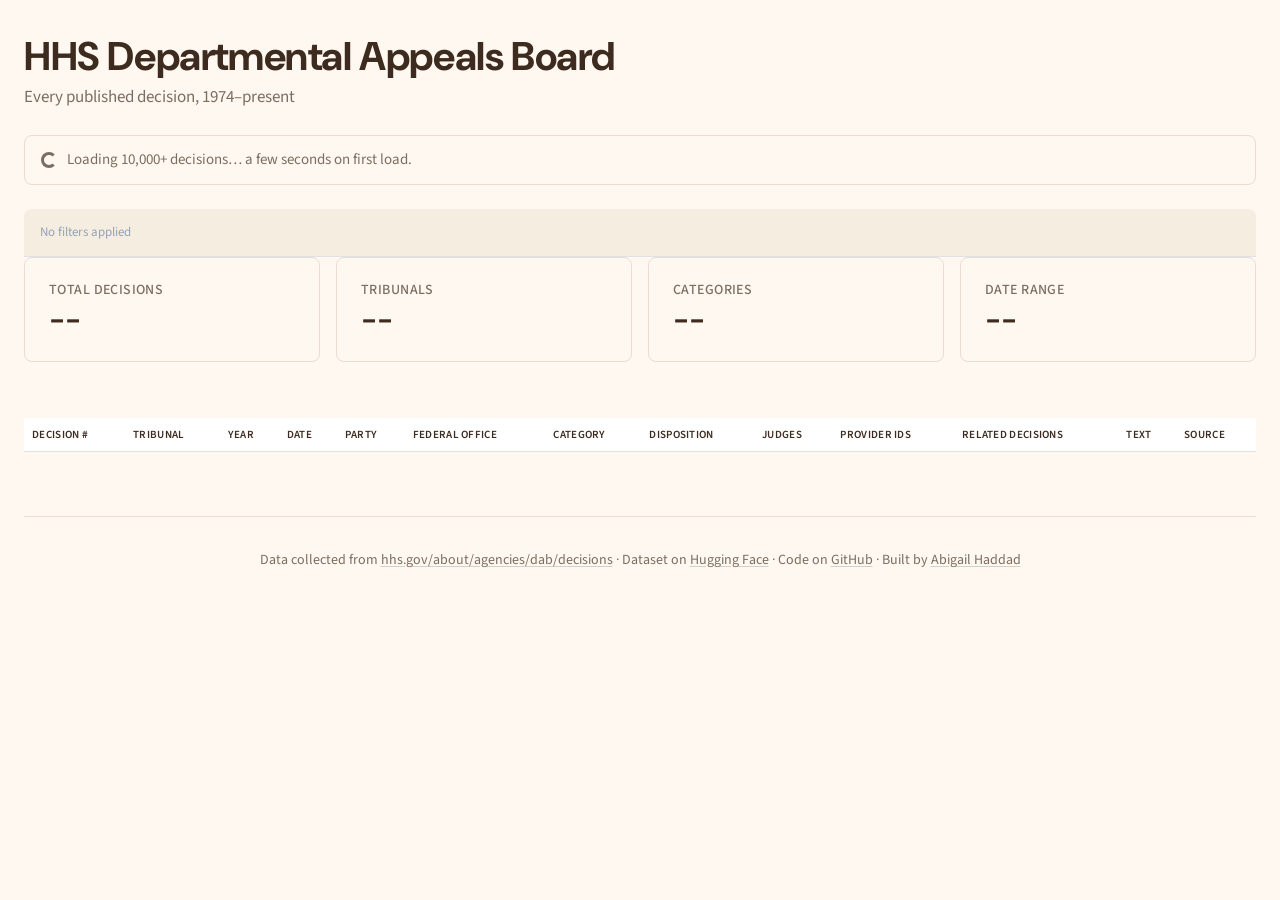
<file: web/index.html>
<!DOCTYPE html>
<html lang="en">
<head>
    <meta charset="UTF-8">
    <meta name="viewport" content="width=device-width, initial-scale=1.0">
    <title>HHS DAB Decisions</title>
    <meta name="description" content="Every published decision of the HHS Departmental Appeals Board, 1974 to present, searchable and filterable, with a downloadable CSV.">
    <meta property="og:type" content="website">
    <meta property="og:title" content="HHS Departmental Appeals Board decisions">
    <meta property="og:description" content="Every published decision of the HHS Departmental Appeals Board, 1974 to present, searchable and filterable, with a downloadable CSV.">
    <meta property="og:url" content="https://hhs-dab.abigailhaddad.com/">
    <meta name="twitter:card" content="summary">
    <link rel="icon" href="data:image/svg+xml,%3Csvg xmlns='http://www.w3.org/2000/svg' viewBox='0 0 32 32'%3E%3Crect width='32' height='32' rx='6' fill='%232D6A4F'/%3E%3Crect x='7' y='17' width='4' height='8' fill='%23FFF8F0'/%3E%3Crect x='14' y='9' width='4' height='16' fill='%23FFF8F0'/%3E%3Crect x='21' y='13' width='4' height='12' fill='%23FFF8F0'/%3E%3C/svg%3E">
    <link rel="preconnect" href="https://fonts.googleapis.com">
    <link rel="preconnect" href="https://fonts.gstatic.com" crossorigin>
    <link href="https://fonts.googleapis.com/css2?family=DM+Sans:wght@400;500;600;700&family=Source+Sans+3:wght@400;500;600&display=swap" rel="stylesheet">
    <link href="https://cdn.jsdelivr.net/npm/bootstrap@5.3.3/dist/css/bootstrap.min.css" rel="stylesheet">
    <link href="https://cdn.datatables.net/1.13.6/css/dataTables.bootstrap5.min.css" rel="stylesheet">
    <link rel="stylesheet" href="shared/shared.css">
    <link rel="stylesheet" href="site.css">
    <style>
        .dataTables_wrapper .row { margin: 0; }
        .dataTables_wrapper .row > div { padding: 0; }
        .view-link { cursor: pointer; }
        #loadingBanner {
            display: flex; align-items: center; gap: 0.6rem;
            padding: 0.75rem 1rem; margin-bottom: 1rem;
            background: var(--color-bg); border: 1px solid var(--color-border);
            border-radius: var(--card-radius); color: var(--color-text-muted);
        }
        #loadingBanner.error { color: #a94442; border-color: #a94442; }
    </style>
</head>
<body>
    <div class="site-container">
        <header class="site-header">
            <h1>HHS Departmental Appeals Board</h1>
            <p class="site-subtitle">Every published decision, 1974&ndash;present</p>
        </header>

        <div id="loadingBanner">
            <div class="spinner-border spinner-border-sm" role="status" aria-hidden="true"></div>
            <span>Loading 10,000+ decisions&hellip; a few seconds on first load.</span>
        </div>

        <div id="toolbarButtons" class="toolbar-row"></div>
        <div class="filters-bar-container">
            <div class="filters-bar" id="filtersBar">
                <span class="filters-bar-empty">No filters applied</span>
            </div>
        </div>

        <div class="stats-row">
            <div class="stat-card">
                <h3>Total Decisions</h3>
                <div class="stat-value" id="statTotal">--</div>
            </div>
            <div class="stat-card">
                <h3>Tribunals</h3>
                <div class="stat-value" id="statTribunals">--</div>
            </div>
            <div class="stat-card">
                <h3>Categories</h3>
                <div class="stat-value" id="statCategories">--</div>
            </div>
            <div class="stat-card">
                <h3>Date Range</h3>
                <div class="stat-value" id="statDateRange">--</div>
            </div>
        </div>

        <div class="panels-row">
            <div class="panel" id="appealOutcomes"></div>
            <div class="panel" id="volumeByYear"></div>
        </div>

        <div class="table-scroll-wrapper">
            <table id="decisionsTable" class="table" style="width:100%">
                <thead>
                    <tr>
                        <th>Decision #</th>
                        <th>Tribunal</th>
                        <th>Year</th>
                        <th>Date</th>
                        <th>Party</th>
                        <th>Federal Office</th>
                        <th>Category</th>
                        <th>Disposition</th>
                        <th>Judges</th>
                        <th>Provider IDs</th>
                        <th>Related Decisions</th>
                        <th>Text</th>
                        <th>Source</th>
                    </tr>
                </thead>
                <tbody></tbody>
            </table>
        </div>

        <footer class="site-footer">
            <p>Data collected from <a href="https://www.hhs.gov/about/agencies/dab/decisions/">hhs.gov/about/agencies/dab/decisions</a> &middot;
            Dataset on <a href="https://huggingface.co/datasets/abigailhaddad/hhs-dab-decisions">Hugging Face</a> &middot;
            Code on <a href="https://github.com/abigailhaddad/HHS_DAB_Collect-Sort">GitHub</a> &middot;
            Built by <a href="https://abigailhaddad.com">Abigail Haddad</a></p>
        </footer>
    </div>

    <script src="https://cdn.jsdelivr.net/npm/bootstrap@5.3.3/dist/js/bootstrap.bundle.min.js"></script>
    <script src="https://code.jquery.com/jquery-3.7.1.min.js"></script>
    <script src="https://cdn.datatables.net/1.13.6/js/jquery.dataTables.min.js"></script>
    <script src="https://cdn.datatables.net/1.13.6/js/dataTables.bootstrap5.min.js"></script>
    <script src="shared/shared.js"></script>
    <script type="module" src="app.js"></script>
</body>
</html>
</file>
<file: web/site.css>
/* Page layout + theme for the DAB explorer. shared-ui's shared.css only
   covers filter bar / DataTables / modal styling; this is the part that used
   to live in usajobs_historical's older shared.css alongside its own JS
   (ServerSideFilterManager), which this project doesn't use -- so it's
   split out here instead of copied wholesale. Same palette as
   usajobs-historical.abigailhaddad.com for a consistent look across sites. */

:root {
    --color-bg: #FFF8F0;
    --color-text: #3D2B1F;
    --color-text-muted: #7A6E62;
    --color-accent: #2D6A4F;
    --color-border: #E8DDD0;

    --font-heading: 'DM Sans', sans-serif;
    --font-body: 'Source Sans 3', sans-serif;

    --card-padding: 1.5rem;
    --card-radius: 0.5rem;

    /* shared-ui theme hooks */
    --sui-primary: #3D2B1F;
    --sui-accent: #2D6A4F;
    --sui-bg: #FFF8F0;
    --sui-bg-alt: #F5EDE0;
}

*, *::before, *::after { box-sizing: border-box; }

body {
    font-family: var(--font-body);
    color: var(--color-text);
    background: var(--color-bg);
    line-height: 1.6;
    /* 17px read fine for the prose site this size was copied from
       (usajobs-historical), but this page is a dense table -- every cell,
       the panel text, the filter dialogs, all inherit from here, and
       nothing here has its own font-size to override it with. */
    font-size: 0.9375rem;
    margin: 0;
}

h1, h2, h3, h4, h5, h6 {
    font-family: var(--font-heading);
    letter-spacing: -0.01em;
    color: var(--color-text);
}
h1 { font-size: 2.5rem; font-weight: 700; line-height: 1.2; }

a {
    color: var(--color-accent);
    text-decoration: underline;
    text-decoration-color: rgba(45, 106, 79, 0.25);
    text-underline-offset: 2px;
}
a:hover { text-decoration-color: var(--color-accent); }

.site-container { max-width: 1300px; margin: 0 auto; padding: 0 1.5rem; }

.site-header { padding: 2rem 0 1.5rem; }
.site-header h1 { margin: 0 0 0.25rem; }
.site-subtitle { color: var(--color-text-muted); font-size: 1.0625rem; margin: 0; }

.toolbar-row { display: flex; gap: 0.5rem; margin-bottom: 0.5rem; }

.stats-row {
    display: grid;
    grid-template-columns: repeat(auto-fit, minmax(200px, 1fr));
    gap: 1rem;
    margin-bottom: 2rem;
}
.stat-card {
    background: var(--color-bg);
    border: 1px solid var(--color-border);
    border-radius: var(--card-radius);
    padding: var(--card-padding);
}
.stat-card h3 {
    font-size: 0.875rem;
    font-weight: 500;
    color: var(--color-text-muted);
    margin: 0 0 0.25rem;
    text-transform: uppercase;
    letter-spacing: 0.03em;
    font-family: var(--font-body);
}
.stat-card .stat-value {
    font-family: var(--font-heading);
    font-size: 1.75rem;
    font-weight: 700;
    line-height: 1.2;
}

.table-scroll-wrapper { overflow-x: auto; -webkit-overflow-scrolling: touch; }

.related-link, .view-link { cursor: pointer; }

.panels-row {
    display: grid;
    grid-template-columns: minmax(0, 1fr) minmax(0, 1fr);
    gap: 1rem;
    margin-bottom: 1.5rem;
}
.panel {
    background: var(--color-bg);
    border: 1px solid var(--color-border);
    border-radius: var(--card-radius);
    padding: var(--card-padding);
    /* The two panels sit in the same grid row, so a CSS grid stretches the
       shorter one (this chart) to match the taller one (the outcomes list's
       text). Without flex here that extra height was just blank space below
       a chart fixed at 90px; flex-growing .year-bars fills it instead. */
    display: flex;
    flex-direction: column;
    min-width: 0;
}
.panel h3 {
    font-size: 0.875rem;
    font-weight: 500;
    color: var(--color-text-muted);
    margin: 0 0 0.75rem;
    text-transform: uppercase;
    letter-spacing: 0.03em;
    font-family: var(--font-body);
}
.panel:empty { display: none; }

.outcome-list { list-style: none; margin: 0 0 0.75rem; padding: 0; }
.outcome-list li {
    display: flex;
    justify-content: space-between;
    padding: 0.25rem 0;
    border-bottom: 1px solid var(--color-border);
}
.outcome-list li:last-child { border-bottom: none; }
.outcome-label { text-transform: capitalize; }
.outcome-count { font-weight: 600; }

.year-bars {
    display: flex;
    align-items: flex-end;
    gap: 2px;
    flex: 1;
    min-height: 90px;
}
.year-bar {
    flex: 1;
    min-width: 0;
    display: flex;
    flex-direction: column;
    justify-content: flex-end;
    align-items: center;
    height: 100%;
}
.year-bar-fill {
    width: 100%;
    background: var(--color-accent);
    border-radius: 2px 2px 0 0;
    min-height: 2px;
}
.year-bar-label {
    font-size: 0.75rem;
    line-height: 1;
    color: var(--color-text-muted);
    margin-top: 2px;
    writing-mode: vertical-rl;
}

@media (max-width: 700px) {
    .panels-row { grid-template-columns: minmax(0, 1fr); }
    h1 { font-size: 1.875rem; }
    .stat-card { padding: 1rem; }
    .stat-card .stat-value { font-size: 1.5rem; }
    /* 53 years of bars do not fit a phone; let the chart scroll inside its
       panel instead of widening the page. */
    .year-bars { overflow-x: auto; }
    .year-bar { min-width: 14px; }
    .toolbar-row { flex-wrap: wrap; }
}

/* Toolbar buttons: Bootstrap's default grey did not match the site palette. */
.toolbar-row .btn { font-size: 0.875rem; padding: 0.4rem 0.75rem; }
.toolbar-row .btn-secondary {
    background: var(--color-accent); border-color: var(--color-accent); color: #fff;
}
.toolbar-row .btn-secondary:hover { background: #245a42; border-color: #245a42; }
.toolbar-row .btn-outline-secondary {
    color: var(--color-accent); border-color: var(--color-accent); background: transparent;
}
.toolbar-row .btn-outline-secondary:hover { background: var(--color-accent); color: #fff; }

/* Column-specific filters (the "+ Add Filter" bar) do the searching here;
   the generic DataTables global search box is redundant with it. Same call
   usajobs-historical makes. */
.dataTables_filter { display: none; }

.site-footer {
    padding: 2rem 0;
    border-top: 1px solid var(--color-border);
    margin-top: 3rem;
    text-align: center;
    font-size: 0.875rem;
    color: var(--color-text-muted);
}
.site-footer a { color: var(--color-text-muted); }
.site-footer a:hover { color: var(--color-accent); }
</file>
<file: web/shared/shared.css>
/* shared-ui — Filter chips, filter dialogs, DataTables overrides, expandable rows.
   Requires Bootstrap 5.3. Override the :root variables below for theming. */

/* ============================================
   Theme variables — override per project:

   <style>
     :root {
       --sui-primary: #1e293b;
       --sui-accent:  #2563eb;
     }
   </style>
   ============================================ */
:root {
    --sui-primary:          #1e293b;
    --sui-accent:           #2563eb;
    --sui-danger:           #dc2626;
    --sui-bg:               #ffffff;
    --sui-bg-alt:           #f1f5f9;

    /* Auto-derived — override only if color-mix gives wrong results */
    --sui-accent-light:     color-mix(in srgb, var(--sui-accent) 55%, white);
    --sui-accent-lighter:   color-mix(in srgb, var(--sui-accent) 10%, white);
    --sui-primary-dark:     color-mix(in srgb, var(--sui-primary) 85%, black);
}

/* ============================================
   Filter bar
   ============================================ */
.filters-bar-container {
    border-radius: 8px 8px 0 0;
    overflow: hidden;
}

.filters-bar {
    background: var(--sui-bg-alt);
    border-bottom: 1px solid #dee2e6;
    padding: 8px 16px;
    min-height: 48px;
    display: flex;
    align-items: center;
    flex-wrap: wrap;
    gap: 6px;
}

.filters-bar-empty {
    color: #94a3b8;
    font-size: 13px;
    flex: 1;
}

.bar-label {
    font-size: 12px;
    color: #94a3b8;
    font-weight: 600;
    margin-right: 2px;
}

/* ============================================
   Filter chips
   ============================================ */
.filter-chip {
    display: inline-flex;
    align-items: center;
    gap: 6px;
    background: var(--sui-accent-lighter);
    border: 1px solid var(--sui-accent-light);
    border-radius: 20px;
    padding: 3px 10px;
    font-size: 12px;
    color: var(--sui-accent);
    transition: background 0.15s ease;
}

.filter-chip:hover { background: var(--sui-bg-alt); }

.filter-chip-label { font-weight: 600; }

.filter-chip-value {
    font-weight: 400;
    max-width: 150px;
    overflow: hidden;
    text-overflow: ellipsis;
    white-space: nowrap;
}

.filter-chip-remove {
    cursor: pointer;
    font-weight: bold;
    color: var(--sui-accent);
    width: 16px;
    height: 16px;
    display: flex;
    align-items: center;
    justify-content: center;
    border-radius: 50%;
    transition: all 0.15s ease;
}

.filter-chip-remove:hover {
    background: var(--sui-accent);
    color: white;
}

/* ============================================
   Filter popover (inside Bootstrap modal)
   ============================================ */
.filter-popover {
    min-width: 280px;
}

.filter-title {
    font-size: 15px;
    font-weight: 600;
    color: var(--sui-primary);
    margin-bottom: 12px;
    border-bottom: 2px solid #dee2e6;
    padding-bottom: 10px;
}

.filter-options {
    display: flex;
    flex-direction: column;
    gap: 2px;
}

.filter-option {
    border-radius: 4px;
    transition: background 0.15s;
    cursor: pointer;
    font-size: 14px;
}

.filter-option:hover { background: var(--sui-bg-alt); }

/* ============================================
   DataTables overrides (Bootstrap DataTables
   already handles most — this fills gaps)
   ============================================ */
.dataTables_wrapper .dataTables_info {
    font-size: 12px;
    color: #64748b;
}

.dataTables_wrapper .dataTables_paginate .paginate_button.current,
.dataTables_wrapper .dataTables_paginate .paginate_button.current:hover {
    background: var(--sui-accent) !important;
    color: white !important;
    border-color: var(--sui-accent) !important;
}

.dataTables_wrapper .dataTables_paginate .paginate_button:hover:not(.current) {
    background: var(--sui-bg-alt) !important;
    border-color: var(--sui-accent) !important;
}

.table thead th {
    font-weight: 600;
    font-size: 11px;
    color: var(--sui-primary);
    text-transform: uppercase;
    letter-spacing: 0.3px;
}

/* ============================================
   Expandable table rows
   ============================================ */
.parent-row { cursor: pointer; }
.parent-row:hover { background: var(--sui-bg-alt) !important; }

.parent-row td.expand-control {
    text-align: center;
    color: var(--sui-accent);
    font-size: 14px;
}

.expand-icon {
    transition: transform 0.2s ease;
    display: inline-block;
}

.expand-icon.expanded { transform: rotate(90deg); }

.child-table {
    width: 100%;
    margin: 8px 0;
    background: var(--sui-bg-alt);
    border-collapse: collapse;
}

.child-table thead tr { background: #e2e8f0; }
.child-table th { padding: 8px; text-align: left; font-size: 11px; font-weight: 600; color: #555; }
.child-table td { padding: 8px; font-size: 12px; border-bottom: 1px solid #eee; }

.child-doc-row { cursor: pointer; }
.child-doc-row:hover { background: var(--sui-bg-alt); }

/* ============================================
   Text highlighting
   ============================================ */
.highlight          { background: #fef08a; }
.highlight-must     { background: #fef08a; }
.highlight-should-0 { background: #86efac; }
.highlight-should-1 { background: #93c5fd; }
.highlight-should-2 { background: #d8b4fe; }

/* ============================================
   Toast (simpler than Bootstrap's toast)
   ============================================ */
.sui-toast {
    position: fixed;
    bottom: 24px;
    right: 24px;
    color: white;
    padding: 10px 18px;
    border-radius: 8px;
    box-shadow: 0 20px 25px rgba(0,0,0,0.15);
    font-size: 13px;
    font-weight: 500;
    z-index: 10001;
    opacity: 0;
    transform: translateY(20px);
    transition: opacity 0.2s ease, transform 0.2s ease;
    max-width: 400px;
}

.sui-toast.show         { opacity: 1; transform: translateY(0); }
.sui-toast-success      { background: #16a34a; }
.sui-toast-error        { background: var(--sui-danger); }
</file>
